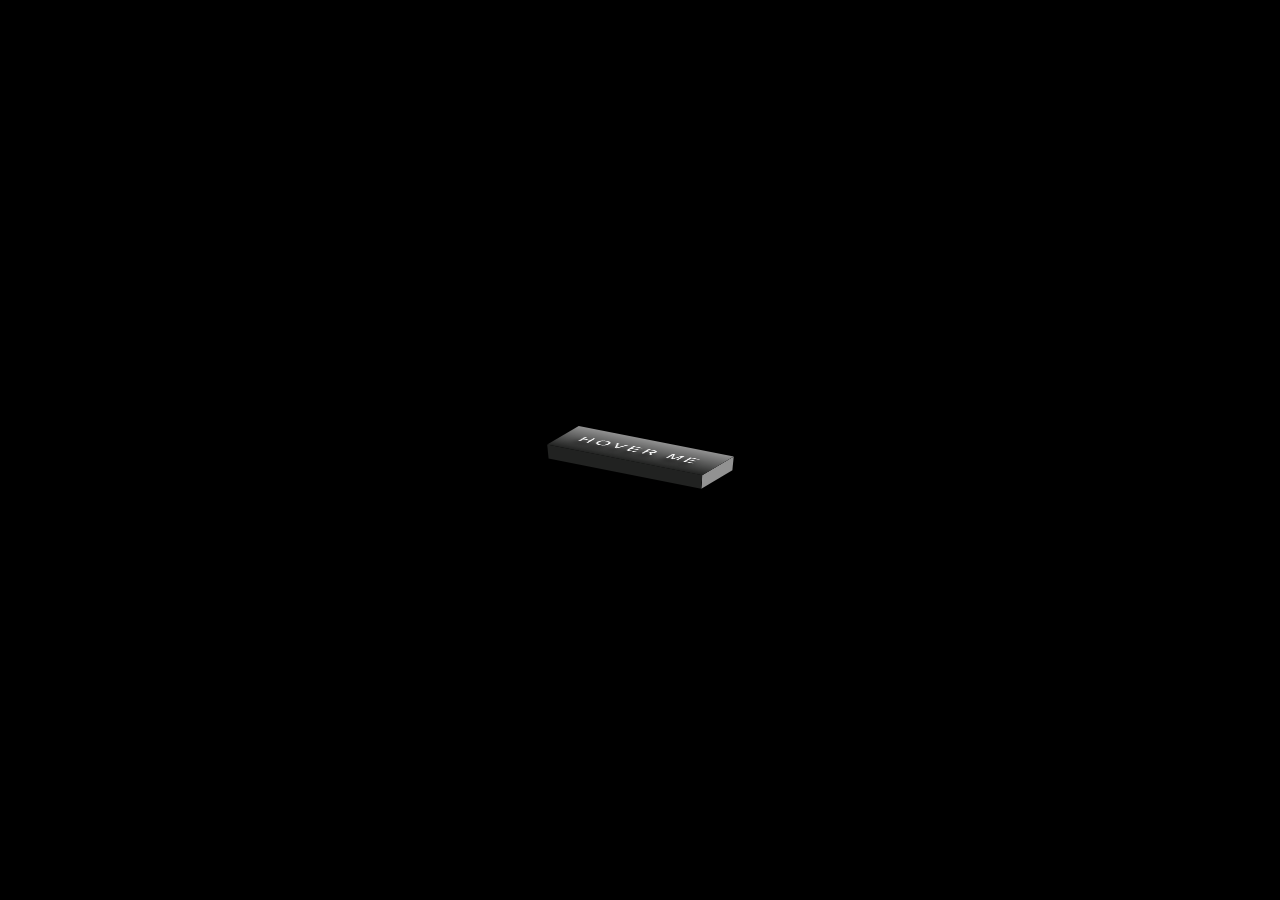
<file: 3dButton Animation/index.html>
<!DOCTYPE html>
<html lang="en">
<head>
  <meta charset="UTF-8">
  <meta name="viewport" content="width=device-width, initial-scale=1.0">
  <title>Document</title>
  <link rel="stylesheet" href="./index.css">
</head>
<body>
  <button class="btn">Hover Me</button>
</body>
</html>
</file>
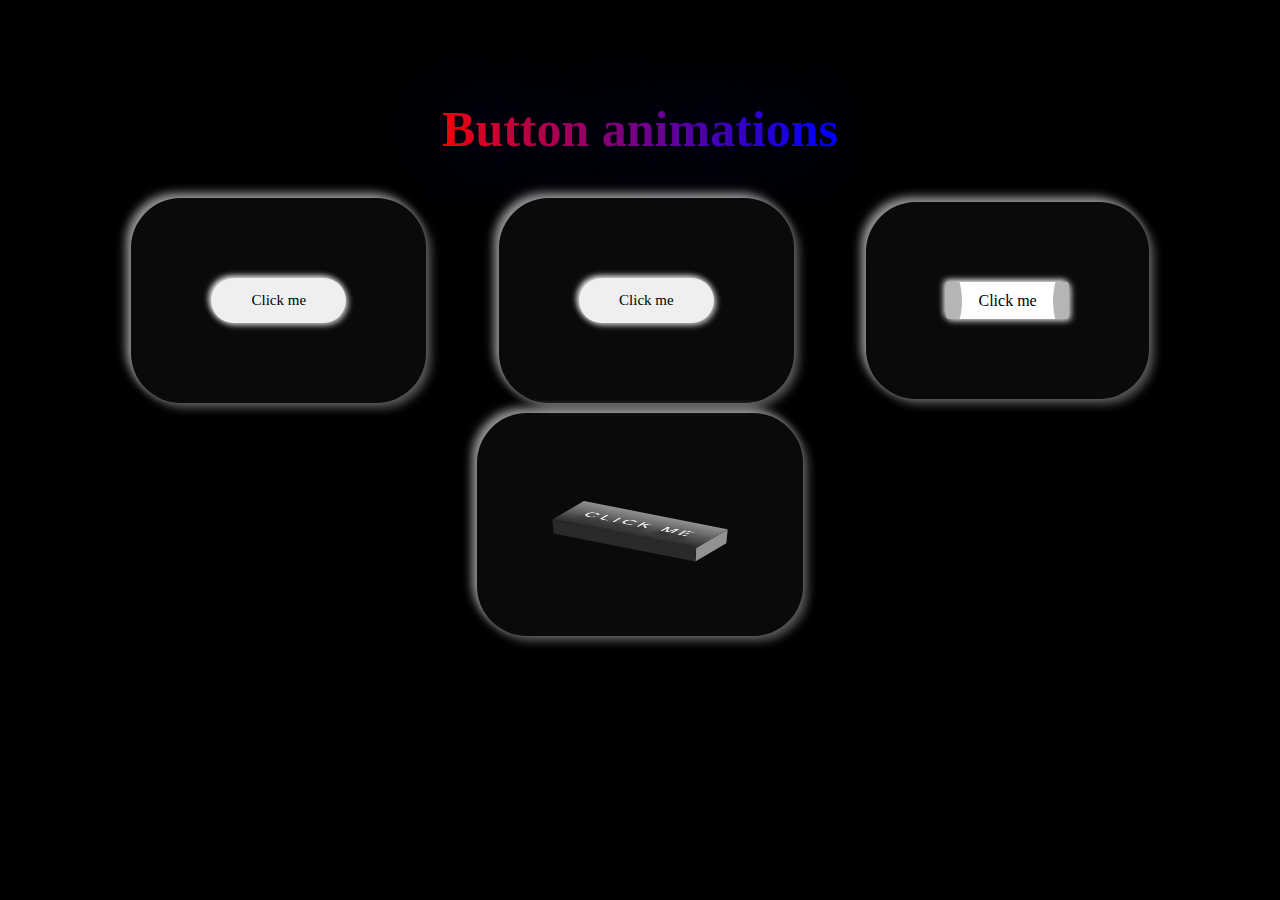
<file: AllbtnAnimation/index.html>
<!DOCTYPE html>
<html lang="en">
<head>
  <meta charset="UTF-8">
  <meta name="viewport" content="width=device-width, initial-scale=1.0">
  <title>Document</title>
  <link rel="stylesheet" href="./index.css">
 
</head>
<body>

<div class="heading">

   <h1>Button animations</h1>
</div>
<div class="hero">


  <!-- <div class="button-div button1">
    <button class="btn btn1">Click me</button>
  </div> -->
  <!-- <div class="button-div button2">
    <button class="btn btn2">Click me</button>
  </div> -->
  <div class="button-div button3">
    <button class="btn btn3">Click me</button>
  </div>
  
  <div class="button-div button4">
    <button class="btn btn4">Click me</button>
  </div>
  <div class="button-div button5">
    <button class="btn btn5">Click me</button>
  </div>
  <div class="button-div button5">
    <button class="button3d btn6">click Me</button>
  </div>
  


</div>




  <script src="./index.js">
    
  </script>
</body>
</html>
</file>
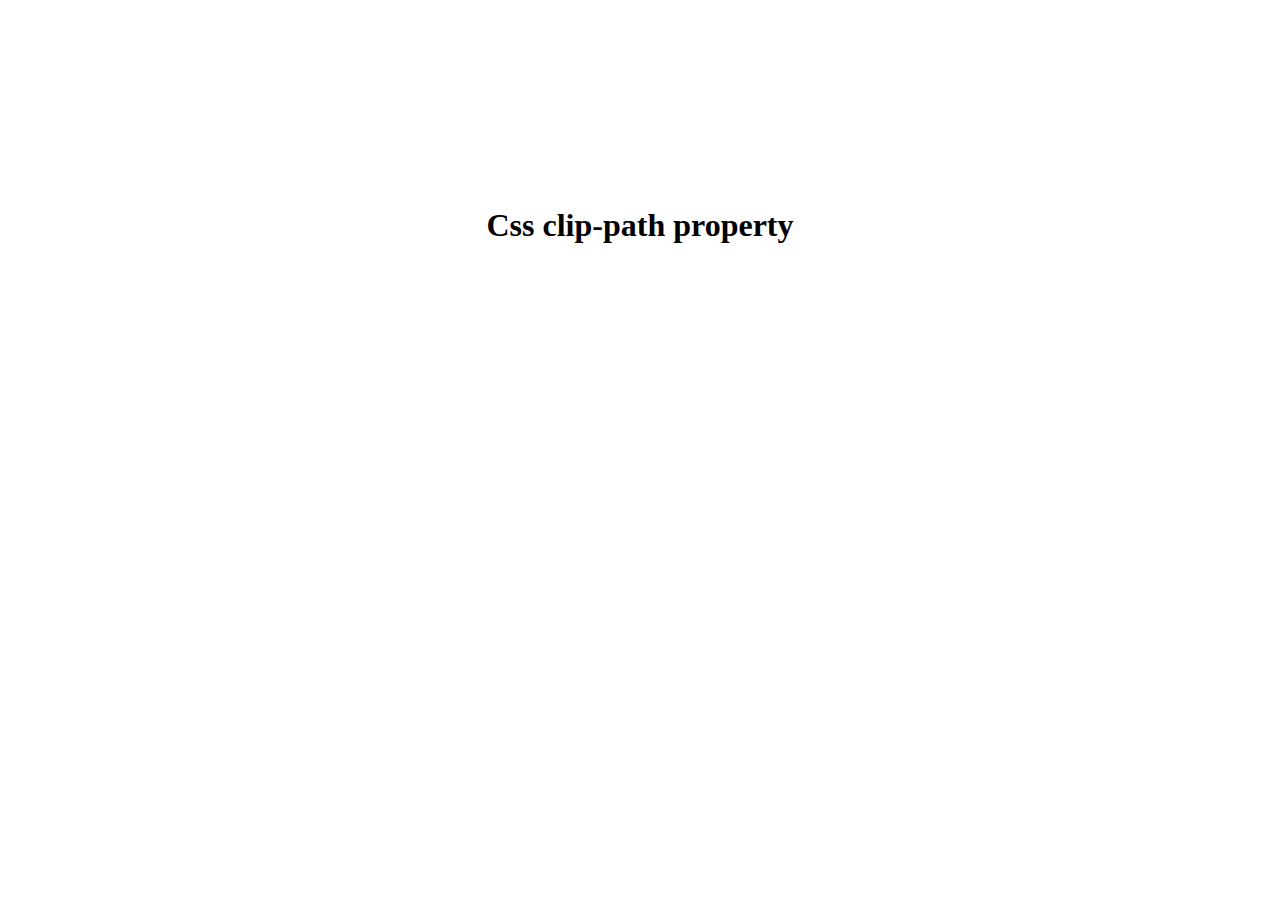
<file: Background_clipPath/index.html>
<!DOCTYPE html>
<html lang="en">
<head>
    <meta charset="UTF-8">
    <meta name="viewport" content="width=device-width, initial-scale=1.0">
    <title>Css clip Path </title>
    <link rel="stylesheet" href="/Background_clipPath/index.css">

</head>
<body>
    <h1>Css clip-path property</h1>
    <div class="card"></div>
</body>
</html>
</file>
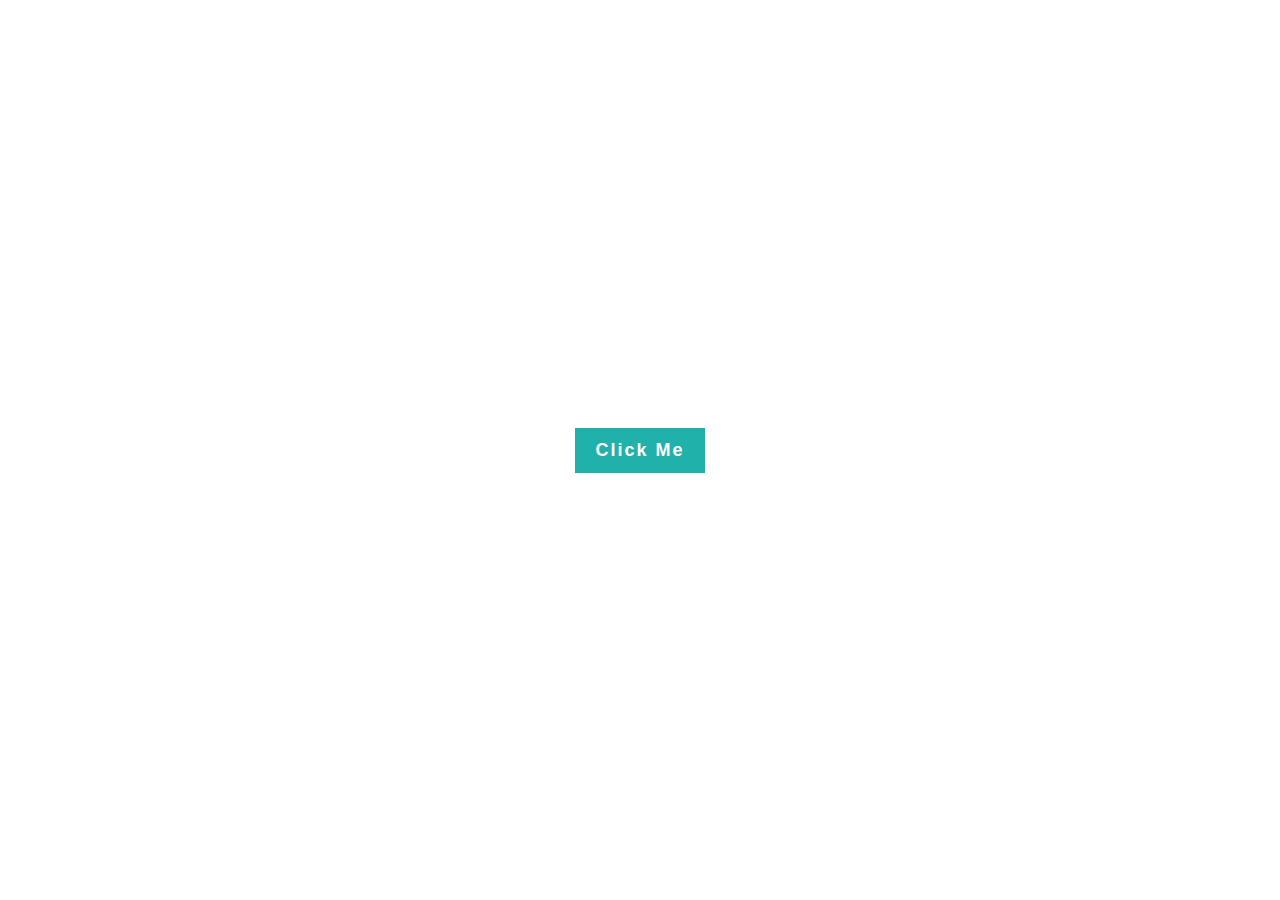
<file: buttonAnimation/index.html>
<!DOCTYPE html>
<html lang="en">
<head>
    <meta charset="UTF-8">
    <meta name="viewport" content="width=device-width, initial-scale=1.0">
    <title>Button Animation</title>
    <link rel="stylesheet" href="./index.css">
</head>
<body>
    <button class="btn">Click Me</button>
    
</body>
</html>
</file>
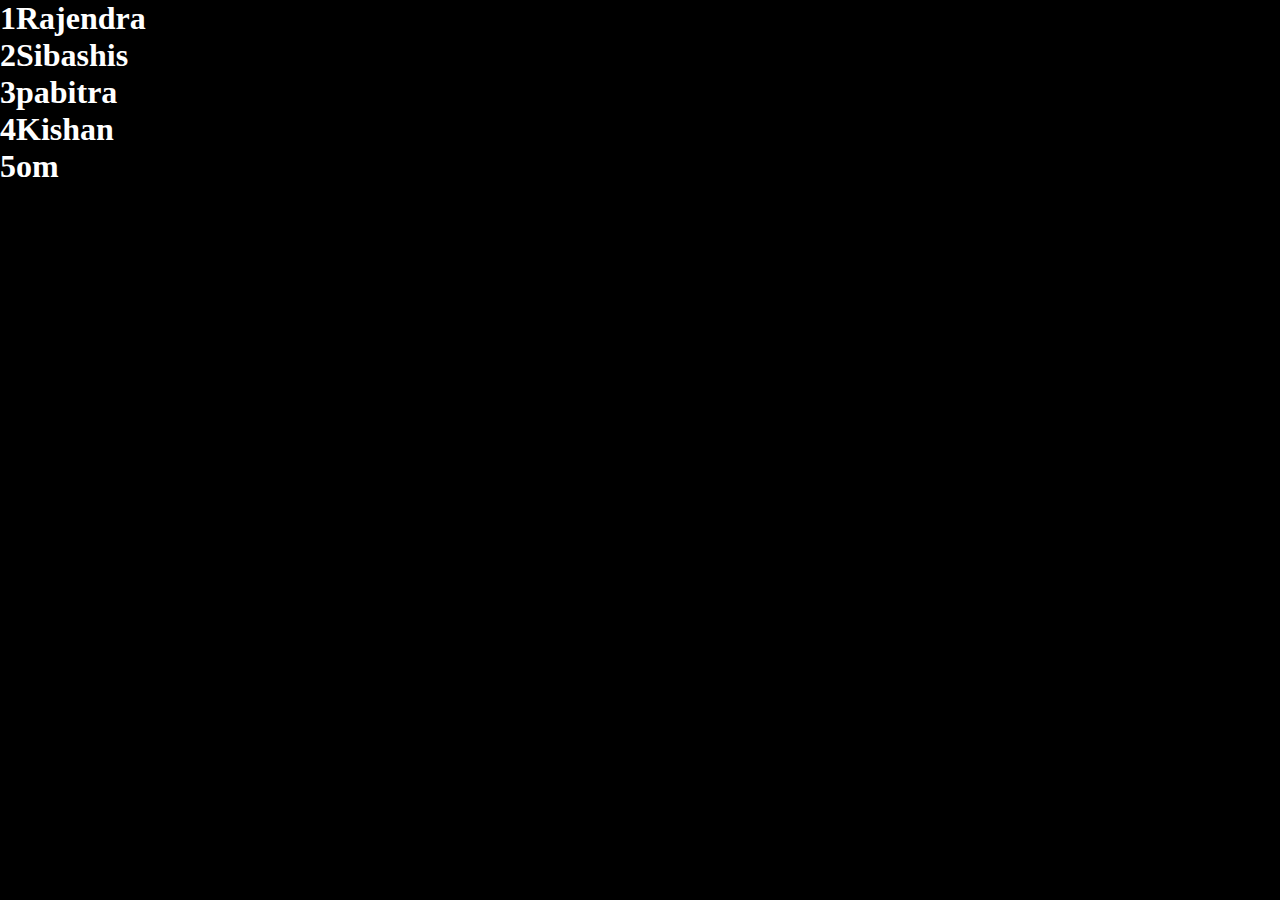
<file: counterInCss/index.html>
<!DOCTYPE html>
<html lang="en">
<head>
    <meta charset="UTF-8">
    <meta name="viewport" content="width=device-width, initial-scale=1.0">
    <title>Document</title>
    <link rel="stylesheet" href="./index.css">
</head>
<body>
    <h1>Rajendra </h1>
    <h1>Sibashis</h1>
    <h1>pabitra</h1>
    <h1>Kishan</h1>
    <h1>om</h1>
    
</body>
</html>
</file>
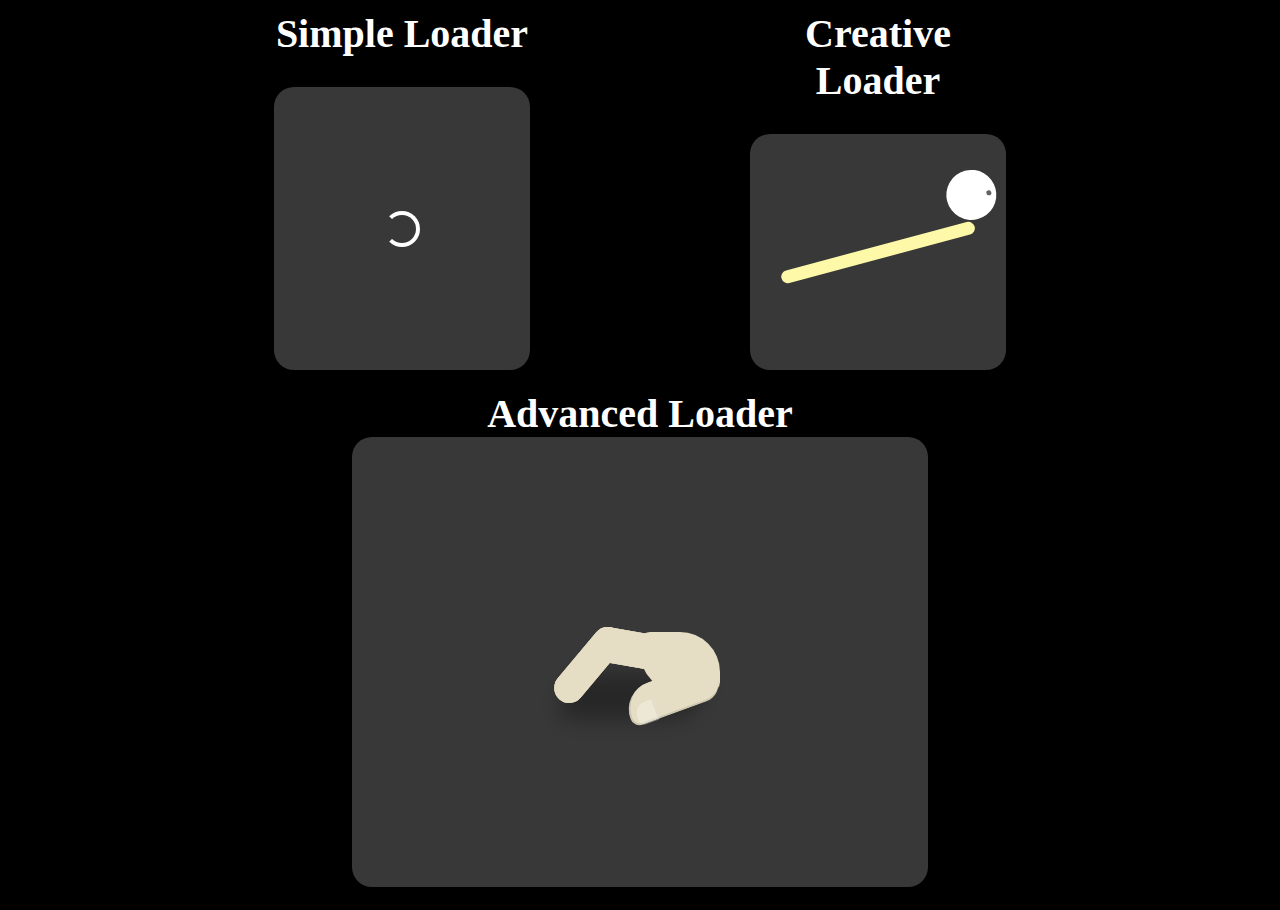
<file: Different loader/index.html>
<!DOCTYPE html>
<html lang="en">
<head>
  <meta charset="UTF-8">
  <meta name="viewport" content="width=device-width, initial-scale=1.0">
  <title>Document</title>
  <link rel="stylesheet" href="./index.css">
</head>
<body>
  <div class="allcard">
    <div class="topcard">
      
      
      <div class="card card1">
        <b>Simple Loader</b>
        <div class="innercard">
          <div class="loader"></div>
        </div>
      </div>
      <div class="card card2">
        <b>Creative Loader</b>
        <div class="innercard">
          <div class="bar">
            <div class="ball"></div>
        </div>
        </div>
      </div>
    </div>
    <div class="buttom">
      <b>Advanced Loader</b>
      <div class="innercard2">
        <div class="hand">
          <div class="fristFinger"></div>
          <div class="fristFinger"></div>
          <div class="fristFinger"></div>
          <div class="fristFinger"></div>
          <div class="skin"></div>		
          <div class="onerFinger"></div>
        </div>
      </div>
    </div>
  </div>
  
</body>
</html>
</file>
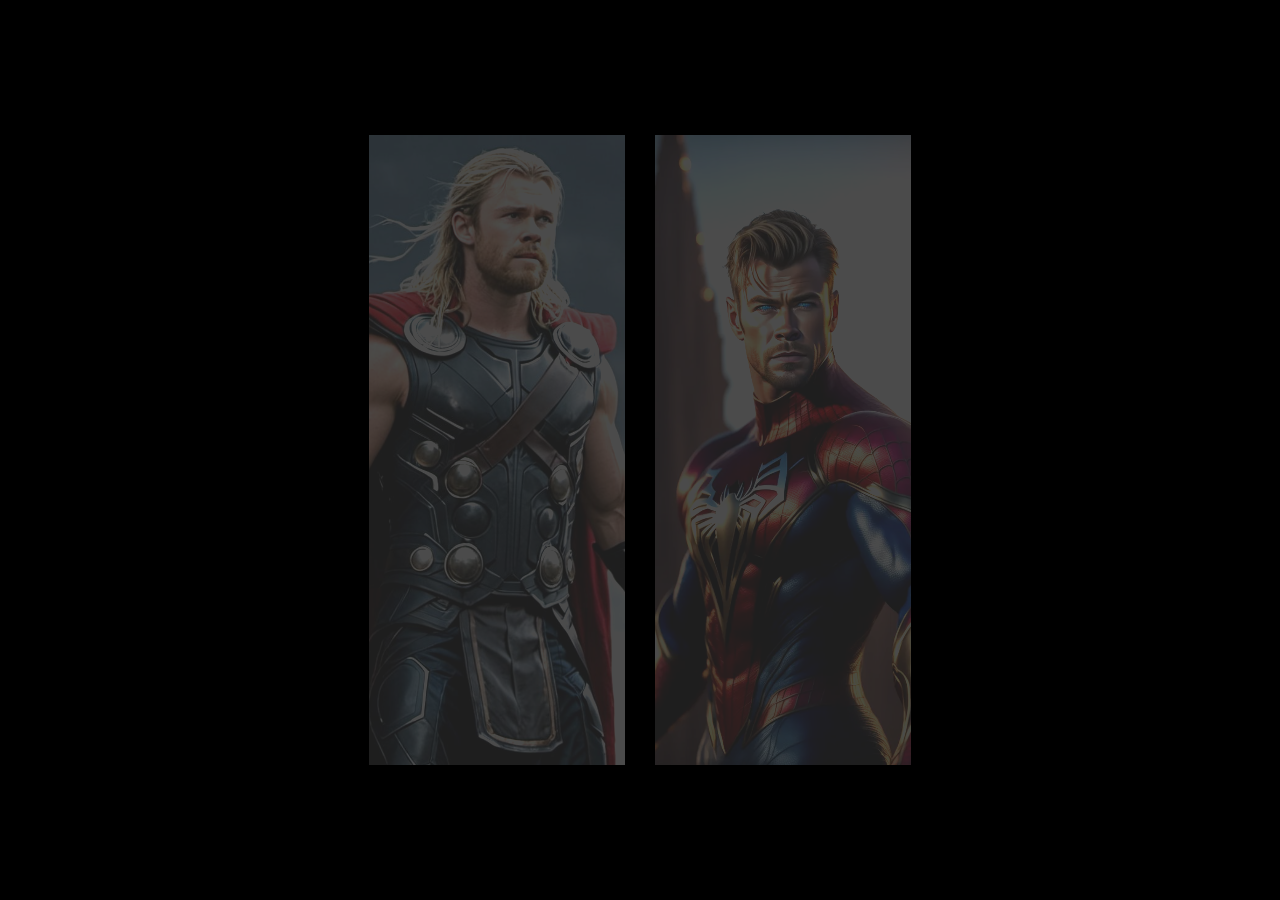
<file: hoverEffect/index.html>
<!DOCTYPE html>
<html lang="en">
<head>
  <meta charset="UTF-8">
  <meta name="viewport" content="width=device-width, initial-scale=1.0">
  <title>Document</title>
  <link rel="stylesheet" href="./index.css">
</head>
<body>
  <div class="allimage">

    <div class="frist image">
      <img src="./Mervel.jpeg" alt="image">
    </div>
    <div class="sec image">
      <img src="./Spiderman.jpg" alt="image">
      
    </div>
  </div>
  
</body>
</html>
</file>
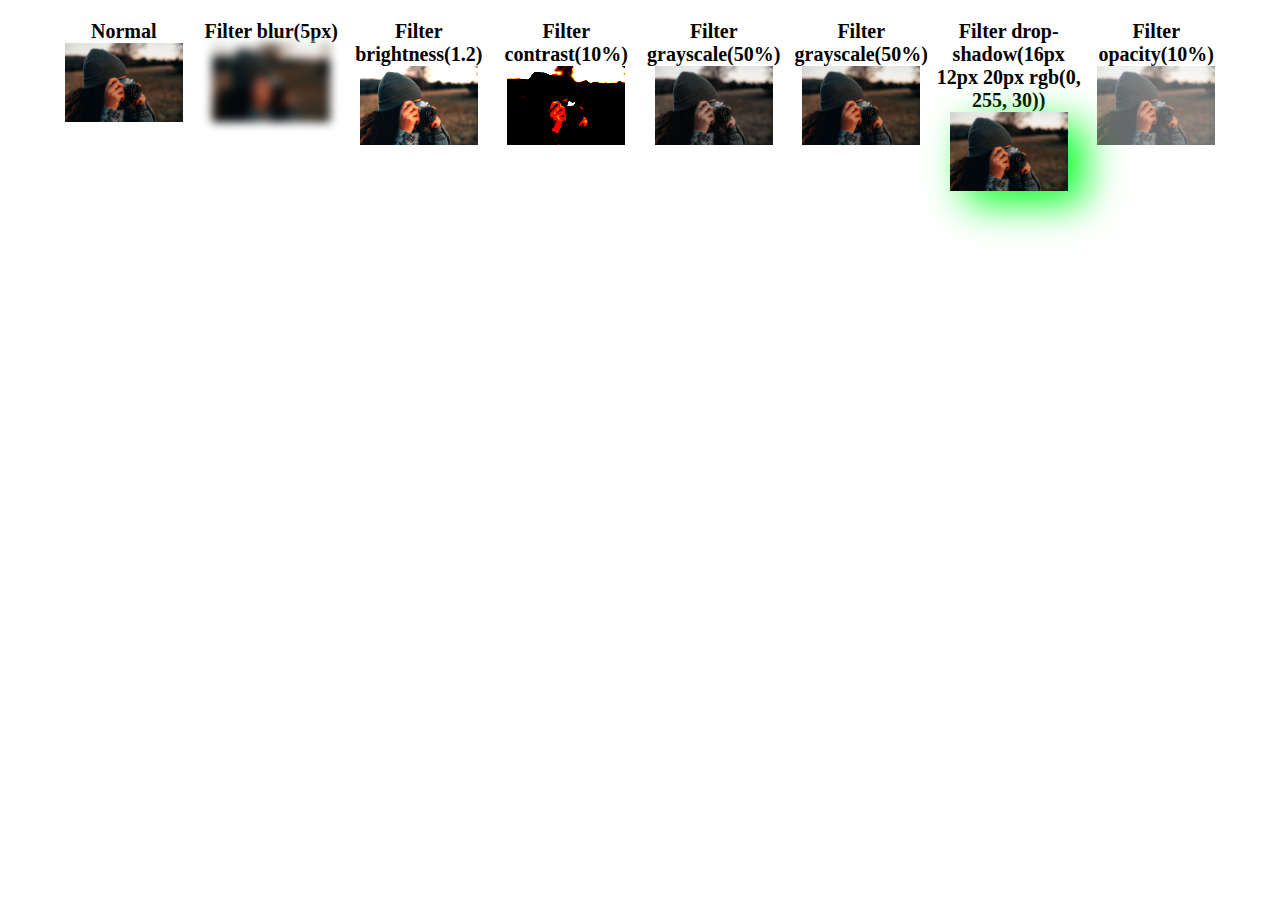
<file: image_filter/index.html>
<!DOCTYPE html>
<html lang="en">
<head>
    <meta charset="UTF-8">
    <meta name="viewport" content="width=device-width, initial-scale=1.0">
    <title>image filter</title>
    <link rel="stylesheet" href="./index.css">
</head>
<body>
    
    <div class="image-card ">
        <div class="card card">
            <h1 >Normal</h1>
         <img src="./image/photo-1.avif" alt="image">
        </div>
        <div class="card1 card">
            <h1 >Filter blur(5px)</h1>
         <img src="./image/photo-1.avif" alt="image">
        </div>
        <div class="card2  card">
            <h1>Filter brightness(1.2)</h1>
         <img src="./image/photo-1.avif" alt="image">
        </div>
        <div class="card3  card">
            <h1>Filter contrast(10%)</h1>
         <img src="./image/photo-1.avif" alt="image">
        </div>
        <div class="card4  card">
            <h1>Filter grayscale(50%)</h1>
         <img src="./image/photo-1.avif" alt="image">
        </div>
        <div class="card5  card">
            <h1>Filter grayscale(50%)</h1>
         <img src="./image/photo-1.avif" alt="image">
        </div>
        <div class="card6  card">
            <h1>Filter drop-shadow(16px 12px 20px rgb(0, 255, 30))</h1>
         <img src="./image/photo-1.avif" alt="image">
        </div>
        <div class="card7  card">
            <h1>Filter opacity(10%)</h1>
         <img src="./image/photo-1.avif" alt="image">
        </div>

        
    </div>
</body>
</html>
</file>
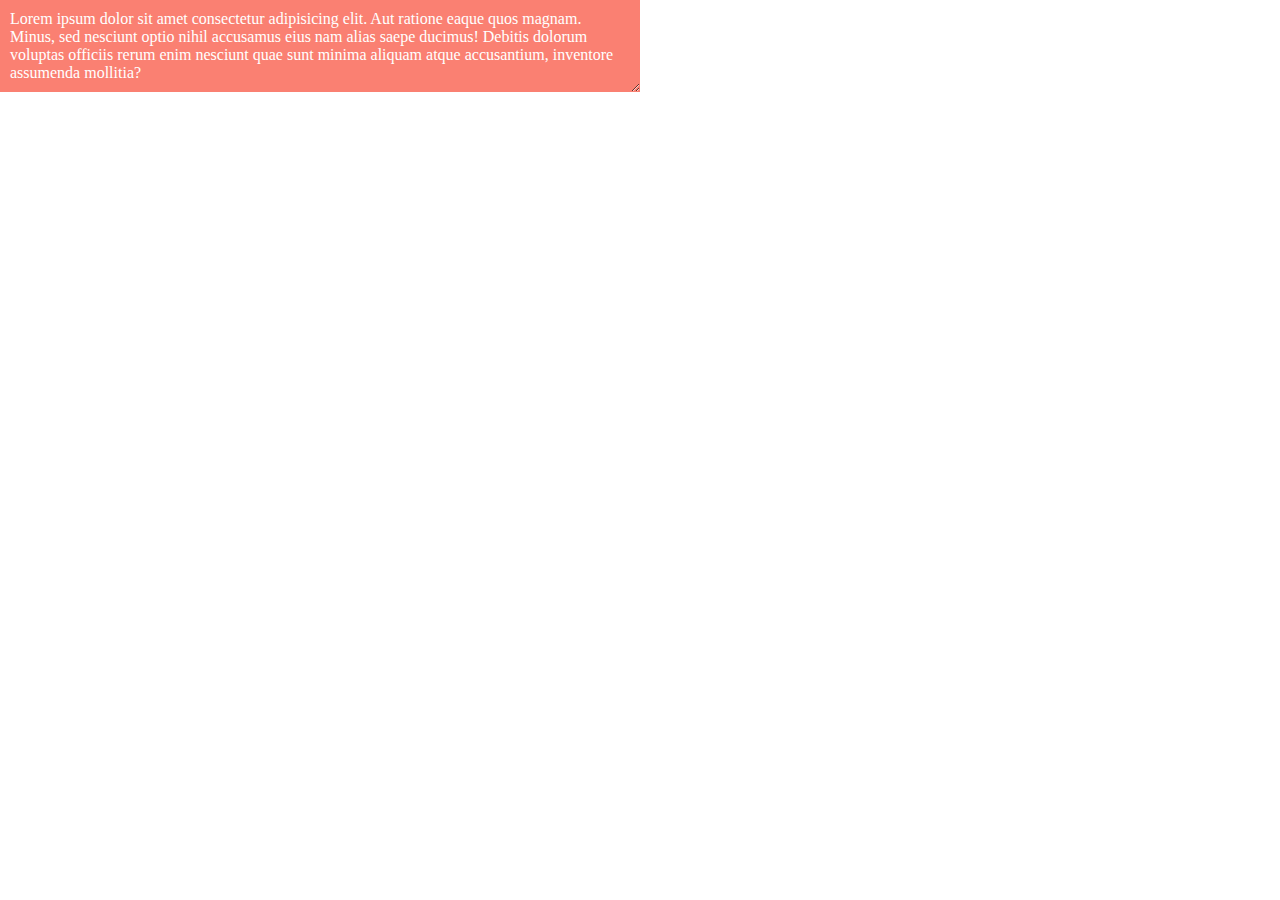
<file: Resizeincss/index.html>
<!DOCTYPE html>
<html lang="en">
<head>
    <meta charset="UTF-8">
    <meta name="viewport" content="width=device-width, initial-scale=1.0">
    <title>Document</title>
    <link rel="stylesheet" href="./index.css">
</head>
<body>
    <div class="Box">
        Lorem ipsum dolor sit amet consectetur adipisicing elit. Aut ratione eaque quos magnam. Minus, sed nesciunt optio nihil accusamus eius nam alias saepe ducimus! Debitis dolorum voluptas officiis rerum enim nesciunt quae sunt minima aliquam atque accusantium, inventore assumenda mollitia?
    </div>
</body>
</html>
</file>
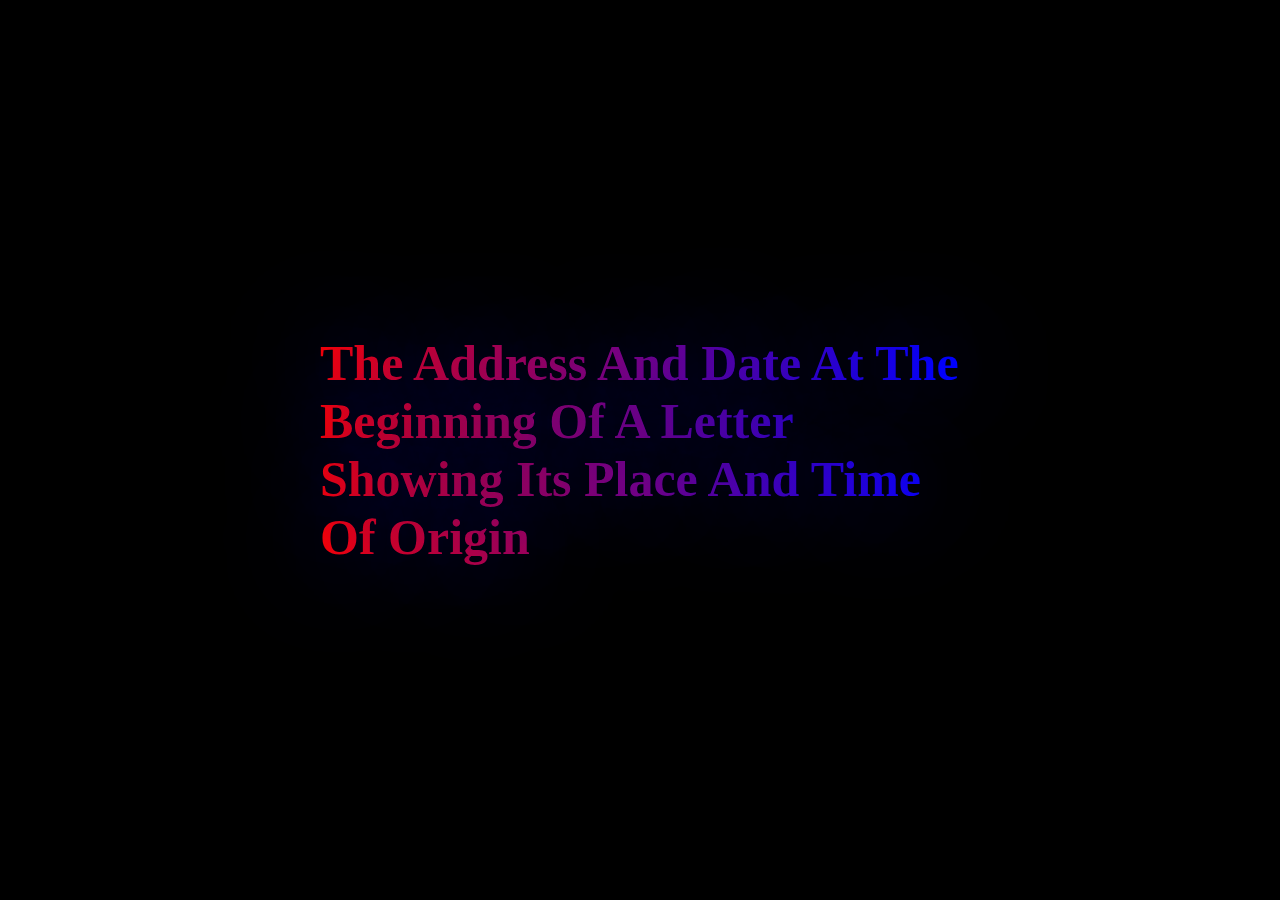
<file: TextAnimationEffects/index.html>
<!DOCTYPE html>
<html lang="en">
<head>
    <meta charset="UTF-8">
    <meta name="viewport" content="width=device-width, initial-scale=1.0">
    <title>Text Animaion</title>
    <link rel="stylesheet" href="./index.css">
</head>
<body>
    
<h1> the address and date at the beginning of a letter showing its place and time of origin</h1>

</body>
</html>
</file>
<file: 3dButton Animation/index.css>
*{
  padding: 0;
  margin: 0;
  box-sizing: border-box;
}
body{
  width: 100vw;
  height: 100vh;
  background-color: black;
  display: flex;
  align-items: center;
  justify-content: center;
}
.btn {
  
  perspective: 1000px;
  padding: 1em 1em;
  background: linear-gradient(#929292, #868a863f);
  border: none;
  /* border-radius: 10px; */
  outline: none;
  font-size: 20px;
  text-transform: uppercase;
  letter-spacing: 4px;
  color: #fff;
  text-shadow: 0 10px 10px #000;
  cursor: pointer;
  transform: rotateX(70deg) rotateZ(30deg);
  transform-style: preserve-3d;
  transition: transform 0.9s;
}

.btn::before {
  content: "";
  width: 100%;
  height: 15px;
  background-color: #868a863f;;
  position: absolute;
  bottom: 0;
  right: 0;
  transform: rotateX(90deg);
  transform-origin: bottom;
}

.btn::after {
  content: "";
  width: 15px;
  height: 100%;
  background-color: #929292;
  position: absolute;
  top: 0;
  right: 0;
  transform: rotateY(-90deg);
  transform-origin: right;
}

.btn:hover {
  transform: rotateX(0deg) rotateZ(0);
}
</file>
<file: AllbtnAnimation/index.css>
*{
  padding: 0;
  margin: 0;
  box-sizing: border-box;
}

h1{
  font-size: 50px;
  background: linear-gradient(to right,red,blue);
  color: transparent;
  -webkit-background-clip: text;
  text-shadow: 0 0 100px rgba(21, 0, 255, 0.73);
    animation: anim 1s infinite alternate;
}

@keyframes anim {
    100%{       
        text-shadow: 0 0 80px rgba(228, 79, 79, 0.937);
      
    }
}

body{
  padding: 100px;
  width: 100vw;
  /* height: 100vh; */
  display: flex;
  flex-wrap: wrap;
  background-color: #000;
  justify-content: center;
  gap: 40px;
  align-items: center;
  flex-direction: column;
  /* position: relative; */
}
.hero{
  width: 100%;
  display: flex;
  gap: 10px;
  flex-wrap: wrap;
  justify-content: space-around;
  align-items: center;

}
.dark{
  background: #000;
  
}
.button-div{
  padding: 80px;
  border-radius: 10px;
  background-color: black;
  border-radius: 50px;
background: #30303034;
box-shadow:  5px 5px 10px #bebebe74,
             -5px -5px 10px #ffffff97;
}
.button-div-dark{
  padding: 100px;
  border-radius: 10px;
  background-color: black;
  border-radius: 50px;
background: #303030;
box-shadow:  10px 10px 20px #3a3a3a74,
             -10px -10px 20px #3d3d3d97;
}
.btn{
  cursor: pointer;
  width: 9em;
  height: 3em;
  border-radius: 30em;
  font-size: 15px;
  font-family: inherit;
  border: none;
  position: relative;
  overflow: hidden;
  z-index: 1;
  box-shadow: 2px 2px 6px #c5c5c5,
              -2px -2px 6px #ffffff;

}

/* button 2 Start */


.btn2::before {
  content: '';
  width: 0;
  height: 3em;
  border-radius: 30em;
  position: absolute;
  top: 0;
  left: 0;
  background-image: linear-gradient(to right, #d6ccc197 0%, #6b6a6ae6 100%);
  transition: .5s ease;
  display: block;
  z-index: -1;
 }
 
 .btn2:hover::before {
  width: 9em;
 }
/* button 2 Ended */
 
/* button3 Start */

.btn3::before {
  content: '';
  width: 0;
  height: 3em;
  border-radius: 30em;
  position: absolute;
  top: 0;
  left: 0;
  width: 100%;
  height: 0;
  background-image: linear-gradient(to right, #d6ccc197 0%, #6b6a6ae6 100%);
  transition: .5s ease;
  display: block;
  z-index: -1;
 }
 
 .btn3:hover::before {
  height: 100%;
 }
 /* button3 Ended */

 /* Button 4 Started */
 .btn4::before{
   content: '';
   width: 0;
   height: 3em;
   border-radius: 30em;
   position: absolute;
   top: 0;
   left: 0;
   width: 100%;
   height: 0;
   background-image: linear-gradient(to right, #c57e3297 0%, #6b6a6ae6 100%);
   transition: .5s ease;
   display: block;
   z-index: -1;
  }
  .btn4:hover {
    transform: scale(1.05);
    border-color: rgba(203, 46, 46, 0.6);
  }
  
  .btn4:hover::before {
    animation: shine 1.5s ease-out infinite;
  }
  
  .btn4::before {
    content: "";
    position: absolute;
    width: 100px;
    height: 100%;
    background-image: linear-gradient(
      120deg,
      rgba(245, 245, 245, 0) 30%,
      rgba(97, 96, 96, 0.8),
      rgba(188, 185, 185, 0) 70%
  );
  top: 0;
  left: -100px;
  opacity: 0.6;
}

@keyframes shine {
  0% {
    left: -100px;
  }
  
  60% {
    left: 100%;
  }
  
  100%{
    left: 100%;
  }
}
/* Button 4 End */

/* button 5  */

.btn5 {
  all: unset;
  display: flex;
  align-items: center;
  position: relative;
  padding: 0.6em 2em;
  /* border: rgb(116, 118, 117) solid 0.15em; */
  background-color: #fff;
  border-radius: 0.25em;
  color: #000;
 /* border-radius: 30em; */
  cursor: pointer;
  overflow: hidden;
  transition: border 300ms, color 300ms;
  /* user-select: none; */

  box-shadow: 2px 2px 6px #c5c5c5,
              -2px -2px 6px #ffffff;
}

 .btn5  {
  z-index: 1;
} 

.btn5:hover {
  color: #212121;
}

.btn5:active {
  border-color: rgb(120, 122, 122);
}

.btn5::after, .btn5::before {
  content: "";
  position: absolute;
  width: 9em;
  aspect-ratio: 1;
  background: rgb(107, 107, 107);
  opacity: 50%;
  border-radius: 50%;
  transition: transform 500ms, background 300ms;
  z-index: -1;
}

.btn5::before {
  left: 0;
  transform: translateX(-8em);
}

.btn5::after {
  right: 0;
  transform: translateX(8em);
}

.btn5:hover:before {
  transform: translateX(-1em);
}

.btn5:hover:after {
  transform: translateX(1em);
}

.btn5:active:before,
.btn5:hover:before:active:after {
  background: teal;
}
/* button 5 end */

/* button 6 Start  */
.button3d{
  
  perspective: 1000px;
  padding: 1em 1em;
  background: linear-gradient(#929292, #868a863f);
  border: none;
  outline: none;
  font-size: 20px;
  text-transform: uppercase;
  letter-spacing: 4px;
  color: #fff;
  text-shadow: 0 10px 10px #000;
  /* border-radius: 30px; */
  cursor: pointer;
  transform: rotateX(70deg) rotateZ(30deg);
  transform-style: preserve-3d;
  transition: transform 0.9s;
}

.button3d::before {
  content: "";
  width: 100%;
  height: 15px;
  background-color: #868a863f;;
  position: absolute;
  /* border-radius: 10px; */
  bottom: 0;
  right: 0;
  transform: rotateX(90deg);
  transform-origin: bottom;
}

.button3d::after {
  content: "";
  width: 15px;
  height: 100%;
  background-color: #929292;
  position: absolute;
  /* border-radius: 10px; */
  top: 0;
  right: 0;
  transform: rotateY(-90deg);
  transform-origin: right;
}

.button3d:hover {
  transform: rotateX(30deg) rotateZ(0);
}

/* button 6 End  */
</file>
<file: Background_clipPath/index.css>
*{
    padding: 0;
    margin: 0;
    box-sizing: border-box;
}
body{
    height: 100vh;
    width: 100%;
    background-color: #fff;
    display: flex;
    flex-direction: column;
    align-items: center;
    gap: 10%;
    justify-content: center;
    perspective: 10px;
    overflow-x: hidden;
}
.card{
    width: 360px;
    height: 360px;
    background-image: url('https://images.unsplash.com/photo-1575936123452-b67c3203c357?q=80&w=1000&auto=format&fit=crop&ixlib=rb-4.0.3&ixid=M3wxMjA3fDB8MHxzZWFyY2h8Mnx8aW1hZ2V8ZW58MHx8MHx8fDA%3D');
    /* background:conic-gradient(rgba(230, 97, 97, 0.832) 5deg,rgb(61, 61, 244) 50deg); */
    background-position: center;
    background-size: cover;
    background-repeat: no-repeat;
    

    border-radius: 30px;
    clip-path: polygon(50% 0%, 90% 20%, 100% 60%, 75% 100%, 25% 100%, 0% 60%, 10% 20%);
    transform: rotateZ(60deg);
    animation: round 5s infinite ease;
    
    
}
@keyframes round {
    0% ,100%{
        transform: rotateZ(-60deg);
    }
    25%{
        transform: rotateY(20deg);
    }
    35%{
        transform: rotateY(-20deg);
    }
    50%{
        transform: rotatex(20deg);
    }
    55%{
        transform: rotatex(-20deg);
    }
    75%{
        transform: rotateZ(270deg);
    }

}
</file>
<file: buttonAnimation/index.css>
*{
    padding: 0;
    margin: 0;
    box-sizing: border-box;
}
body{
    width: 100%;
    height: 100vh;
    display: grid;
    place-items: center;
}
.btn{
    padding: 12px 20px;
    border: none;
    background: 
    lightseagreen;
    letter-spacing: 2px;
    color: #fff;
    font-size:18px ;
    font-weight: 700;
    transition: all 1s ease;
    text-transform: capitalize;
    
}
.btn:hover{
    box-shadow: 10px 10px 10px #000;
}
</file>
<file: Different loader/index.css>
*{
  padding: 0;
  margin: 0;
  box-sizing: border-box;
}
body{
  width: 100vw;
  height: 100vh;
  background-color: black;
  display: grid;
  place-items: center;
  overflow-x: hidden;

}
.allcard{
  width: 90%;
  height: 100vh;
  margin: 0 auto;
  /* background-color: rgb(216, 207, 207); */
  display: flex;
  /* justify-content: center;
  align-items: center; */
  margin-top: 10px;
  flex-direction: column;
  gap: 20px;


}
.topcard{
  width: 100%;
  display: flex;
  justify-content: space-evenly;
  gap: 10px;

}
.card{
  width: 20vw;
  height: 40vh;
  text-align: center;
  display: flex;
  gap: 10px;
  flex-direction: column;
  
}
b{
  color: #fff;
  /* text-align: center; */
  padding-bottom: 20px;
  font-size: 40px;
  width: 100%;
  text-align: center;
}

.innercard {
  width: 20vw;
  height: 40vh;
  border-radius: 20px;
  background: #383838;
  display: flex;
  justify-content: center;
  align-items: center;
  

 }

 .buttom{
  width: 50%;
  margin: 0 auto;
  text-align: center;

 }
 .innercard2{
  width: 100%;
  height: 50vh;
  border-radius: 20px;
  background: #383838;
  display: flex;
  justify-content: center;
  align-items: center;
  
 }
/* card 1 loarder Start*/
.loader {
  border: 4px solid rgba(255, 255, 255, 0.1);
  border-left-color: transparent;
  border-radius: 50%;
}

.loader {
  border: 4px solid rgba(233, 227, 227, 0.1);
  border-left-color: transparent;
  width: 36px;
  height: 36px;
}

.loader {
  border: 4px solid rgb(255, 255, 255);
  border-left-color: transparent;
  width: 36px;
  height: 36px;
  animation: spin89345 1s linear infinite;
}

@keyframes spin89345 {
  0% {
    transform: rotate(0deg);
  }

  100% {
    transform: rotate(360deg);
  }
}

/* card 1 loarder ended*/
 /* Card 2 loarder */
 .ball {
  position: relative;
  bottom: 50px;
  left: calc(100% - 20px);
  width: 50px;
  height: 50px;
  background: #ffffff;
  border-radius: 50%;
  animation: ball-move8234 3s ease-in-out 1s infinite alternate;
}

.ball::after {
  position: absolute;
  content: '';
  top: 25px;
  right: 5px;
  width: 5px;
  height: 5px;
  background: #636363;
  border-radius: 50%;
}

.bar {
  width: 200px;
  height: 12.5px;
  background: #fdf9a9;
  border-radius: 30px;
  transform: rotate(-15deg);
  animation: up-down6123 3s ease-in-out 1s infinite alternate;
}

@keyframes up-down6123 {
  from {
    transform: rotate(-15deg);
  }

  to {
    transform: rotate(15deg);
  }
}

@keyframes ball-move8234 {
  from {
    left: calc(100% - 40px);
    transform: rotate(360deg);
  }

  to {
    left: calc(0% - 20px);
    transform: rotate(0deg);
  }
}



/* card 3 loader */
.hand {
  --skin-color: #e6dec4;
  --tap-speed: 0.6s;
  --tap-stagger: 0.1s;
  position: relative;
  width: 80px;
  height: 60px;
  margin-left: 80px;
}

.hand:before {
  content: '';
  display: block;
  width: 180%;
  height: 75%;
  position: absolute;
  top: 70%;
  right: 20%;
  background-color: black;
  border-radius: 40px 10px;
  filter: blur(10px);
  opacity: 0.3;
}

.skin {
  display: block;
  width: 100%;
  height: 100%;
  position: absolute;
  top: 0;
  left: 0;
  background-color: var(--skin-color);
  border-radius: 10px 40px;
}

.onerFinger {
  position: absolute;
  width: 120%;
  height: 38px;
  background-color: var(--skin-color);
  bottom: -18%;
  right: 1%;
  transform-origin: calc(100% - 20px) 20px;
  transform: rotate(-20deg);
  border-radius: 30px 20px 20px 10px;
  border-bottom: 2px solid rgba(0, 0, 0, 0.1);
  border-left: 2px solid rgba(0, 0, 0, 0.1);
}

.onerFinger:after {
  width: 20%;
  height: 60%;
  content: '';
  background-color: rgba(255, 255, 255, 0.3);
  position: absolute;
  bottom: -8%;
  left: 5px;
  border-radius: 60% 10% 10% 30%;
  border-right: 2px solid rgba(0, 0, 0, 0.05);
}

.fristFinger {
  position: absolute;
  width: 80%;
  height: 35px;
  background-color: var(--skin-color);
  bottom: 32%;
  right: 64%;
  transform-origin: 100% 20px;
  animation-duration: calc(var(--tap-speed) * 2);
  animation-timing-function: ease-in-out;
  animation-iteration-count: infinite;
  transform: rotate(10deg);
}

.fristFinger:before {
  content: '';
  position: absolute;
  width: 140%;
  height: 30px;
  background-color: var(--skin-color);
  bottom: 8%;
  right: 65%;
  transform-origin: calc(100% - 20px) 20px;
  transform: rotate(-60deg);
  border-radius: 20px;
}

.fristFinger:nth-child(1) {
  animation-delay: 0;
  filter: brightness(70%);
  animation-name: tap-upper-1;
}

.fristFinger:nth-child(2) {
  animation-delay: var(--tap-stagger);
  filter: brightness(80%);
  animation-name: tap-upper-2;
}

.fristFinger:nth-child(3) {
  animation-delay: calc(var(--tap-stagger) * 2);
  filter: brightness(90%);
  animation-name: tap-upper-3;
}

.fristFinger:nth-child(4) {
  animation-delay: calc(var(--tap-stagger) * 3);
  filter: brightness(100%);
  animation-name: tap-upper-4;
}

@keyframes tap-upper-1 {
  0%, 50%, 100% {
    transform: rotate(10deg) scale(0.4);
  }

  40% {
    transform: rotate(50deg) scale(0.4);
  }
}

@keyframes tap-upper-2 {
  0%, 50%, 100% {
    transform: rotate(10deg) scale(0.6);
  }

  40% {
    transform: rotate(50deg) scale(0.6);
  }
}

@keyframes tap-upper-3 {
  0%, 50%, 100% {
    transform: rotate(10deg) scale(0.8);
  }

  40% {
    transform: rotate(50deg) scale(0.8);
  }
}

@keyframes tap-upper-4 {
  0%, 50%, 100% {
    transform: rotate(10deg) scale(1);
  }

  40% {
    transform: rotate(50deg) scale(1);
  }
}
</file>
<file: hoverEffect/index.css>
*{
  padding: 0;
  margin: 0;
  box-sizing: border-box;
}
body{
  width: 100vw;
  height: 100vh;
  background-color: black;
  display: flex;
  justify-content: center;
  align-items: center;
  gap: 3px;
}
.allimage{
  display: flex;
  gap: 30px;
}
.image{
  /* padding: 2px; */
  /* background-color: #fff; */
  position: relative;
  display: grid;
  place-items: center;
}
img{
  width: 20vw;
  height: 70vh;
  object-fit: cover;
  background-position: top;
  filter:brightness(1.3);
  filter:;
  /* filter:contrast(20%); */



}
.image::after{
  content: '';
  width: 100%;
  height: 100%;
  position: absolute;
  top: 0;
  right: 0px;
  background-color: rgba(36, 36, 36, 0.822);
  transition: all ease-in-out 3s ;
  
  
}
.image:hover.image::after{
  width: 100%;
  height: 0%;
  
}
</file>
<file: image_filter/index.css>
*{
    padding: 0;
    margin: 0;
    box-sizing: border-box;
}
body{
    width: 100%;
    height: 100vh;
    display: grid;
    place-items: top;
    
}
.image-card{
    display: flex ;
    /* flex-wrap: wrap; */
    margin: 20px 50px;
    justify-content: center;
    align-items: start;
    


}
.card{
    text-align: center;
    width: fit-content;
    
    
}
h1{
    font-size: 20px;
}
img{
    width: 80%;
}
.card1 img{
    filter: blur(5px);
}
.card2 img{
    filter:brightness(1.5);
}
.card3 img{
    filter:contrast(10);
}
.card4 img{
    filter:grayscale(50%);
}

.card5 img{
    filter: hue-rotate(0deg);
}
.card6 img{
    filter:drop-shadow(16px 12px 20px rgb(0, 255, 30));
}
.card7 img{
    filter: opacity(60%);
}
</file>
<file: Resizeincss/index.css>
*{
    padding: 0;
    margin: 0;
    box-sizing: border-box;
}
body{
    /* width: 100%;
    height: 100vh; */
}
.Box{
    background-color: salmon;
    color: #fff;
    padding: 10px;
    resize: both;
    overflow: auto;
    max-width: 50%;
    max-height: 40vh;
    min-height:10vh;
}
</file>
<file: TextAnimationEffects/index.css>
*{
    padding: 0;
    margin: 0;
    box-sizing: border-box;
}
body{
    height: 100vh;
    width: 100%;
    background-color: black;
    display:grid;
    place-items: center;
}
h1{
    /* color: aliceblue; */
    font-size: 50px;
    font-weight: 900;
    width: 50%;
    text-transform: capitalize;
    background: linear-gradient(to right,red,blue);
    color: transparent;
    -webkit-background-clip: text;
    text-shadow: 0 0 100px rgba(21, 0, 255, 0.73);
    animation: anim 1s infinite alternate;
}

@keyframes anim {
    100%{       
        text-shadow: 0 0 80px rgba(228, 79, 79, 0.937);
      
    }
}
</file>
<file: counterInCss/index.css>
*{
    padding: 0;
    margin: 0;
    box-sizing: border-box;
}
body{
    width: 100%;
    height: 100vh;
    background: #000;
    color: #fff;
    counter-reset: mycounter;
}
h1::before{
    content: counter( mycounter);
    counter-increment: mycounter;
}
</file>
